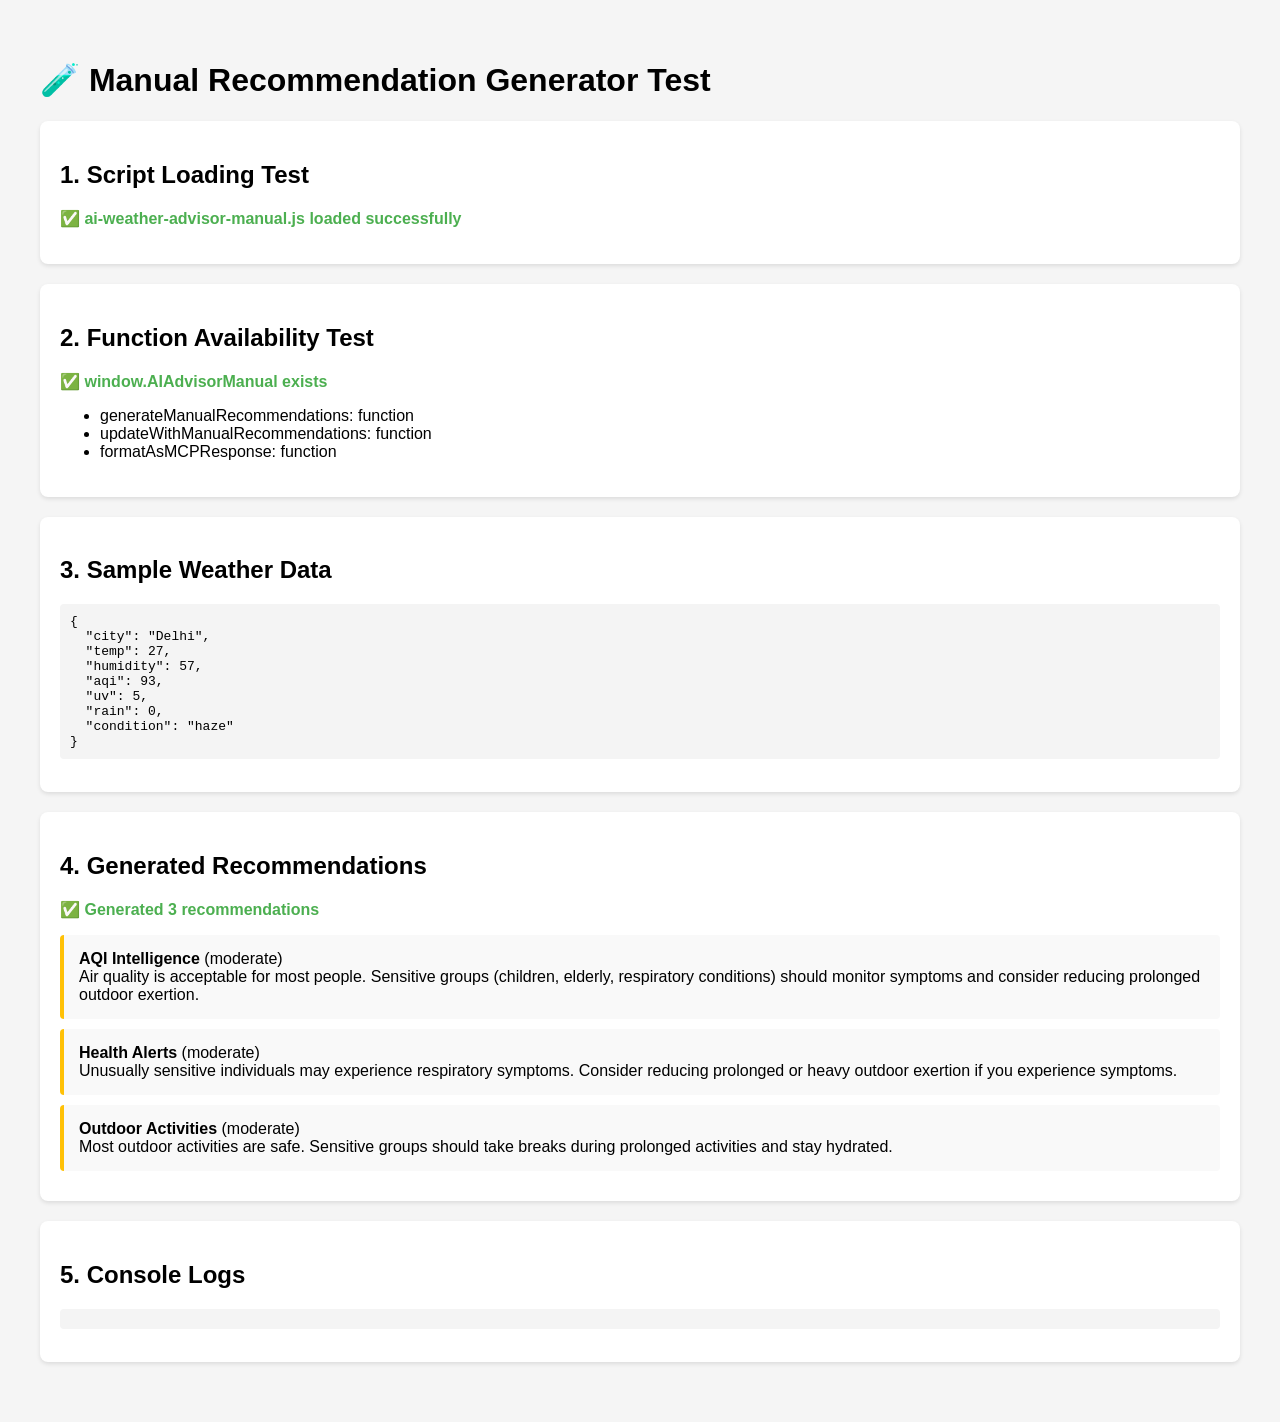
<file: src/main/resources/static/test-manual-recommendations.html>
<!DOCTYPE html>
<html lang="en">
<head>
    <meta charset="UTF-8">
    <meta name="viewport" content="width=device-width, initial-scale=1.0">
    <title>Test Manual Recommendations</title>
    <style>
        body {
            font-family: Arial, sans-serif;
            max-width: 1200px;
            margin: 20px auto;
            padding: 20px;
            background: #f5f5f5;
        }
        .test-section {
            background: white;
            padding: 20px;
            margin: 20px 0;
            border-radius: 8px;
            box-shadow: 0 2px 4px rgba(0,0,0,0.1);
        }
        .recommendation-card {
            background: #f9f9f9;
            padding: 15px;
            margin: 10px 0;
            border-left: 4px solid #4CAF50;
            border-radius: 4px;
        }
        .severity-good { border-left-color: #4CAF50; }
        .severity-moderate { border-left-color: #FFC107; }
        .severity-unhealthy_sensitive { border-left-color: #FF9800; }
        .severity-unhealthy { border-left-color: #F44336; }
        .severity-very_unhealthy { border-left-color: #9C27B0; }
        .severity-hazardous { border-left-color: #8B0000; }
        pre {
            background: #f4f4f4;
            padding: 10px;
            border-radius: 4px;
            overflow-x: auto;
        }
        .success { color: #4CAF50; font-weight: bold; }
        .error { color: #F44336; font-weight: bold; }
    </style>
</head>
<body>
    <h1>🧪 Manual Recommendation Generator Test</h1>
    
    <div class="test-section">
        <h2>1. Script Loading Test</h2>
        <div id="script-test"></div>
    </div>
    
    <div class="test-section">
        <h2>2. Function Availability Test</h2>
        <div id="function-test"></div>
    </div>
    
    <div class="test-section">
        <h2>3. Sample Weather Data</h2>
        <pre id="weather-data"></pre>
    </div>
    
    <div class="test-section">
        <h2>4. Generated Recommendations</h2>
        <div id="recommendations-output"></div>
    </div>
    
    <div class="test-section">
        <h2>5. Console Logs</h2>
        <pre id="console-logs"></pre>
    </div>

    <!-- Load the manual recommendation generator -->
    <script src="ai-weather-advisor-manual.js?v=2.0"></script>
    <script src="ai-weather-advisor-enhanced.js?v=2.0"></script>
    
    <script>
        // Capture console logs
        const logs = [];
        const originalLog = console.log;
        console.log = function(...args) {
            logs.push(args.join(' '));
            originalLog.apply(console, args);
        };
        
        // Test 1: Script Loading
        setTimeout(() => {
            const scriptTest = document.getElementById('script-test');
            if (typeof window.AIAdvisorManual !== 'undefined') {
                scriptTest.innerHTML = '<p class="success">✅ ai-weather-advisor-manual.js loaded successfully</p>';
            } else {
                scriptTest.innerHTML = '<p class="error">❌ ai-weather-advisor-manual.js NOT loaded</p>';
            }
            
            // Test 2: Function Availability
            const functionTest = document.getElementById('function-test');
            let functionsHTML = '';
            if (window.AIAdvisorManual) {
                functionsHTML += '<p class="success">✅ window.AIAdvisorManual exists</p>';
                functionsHTML += '<ul>';
                for (let key in window.AIAdvisorManual) {
                    functionsHTML += `<li>${key}: ${typeof window.AIAdvisorManual[key]}</li>`;
                }
                functionsHTML += '</ul>';
            } else {
                functionsHTML = '<p class="error">❌ window.AIAdvisorManual does NOT exist</p>';
            }
            functionTest.innerHTML = functionsHTML;
            
            // Test 3: Sample Weather Data
            const sampleWeather = {
                city: 'Delhi',
                temp: 27,
                humidity: 57,
                aqi: 93,
                uv: 5,
                rain: 0,
                condition: 'haze'
            };
            document.getElementById('weather-data').textContent = JSON.stringify(sampleWeather, null, 2);
            
            // Test 4: Generate Recommendations
            if (window.AIAdvisorManual && window.AIAdvisorManual.generateManualRecommendations) {
                try {
                    const recommendations = window.AIAdvisorManual.generateManualRecommendations(sampleWeather);
                    const output = document.getElementById('recommendations-output');
                    
                    if (recommendations && recommendations.length > 0) {
                        output.innerHTML = `<p class="success">✅ Generated ${recommendations.length} recommendations</p>`;
                        recommendations.forEach(rec => {
                            output.innerHTML += `
                                <div class="recommendation-card severity-${rec.severity}">
                                    <strong>${rec.category}</strong> (${rec.severity})<br>
                                    ${rec.text}
                                </div>
                            `;
                        });
                    } else {
                        output.innerHTML = '<p class="error">❌ No recommendations generated</p>';
                    }
                } catch (error) {
                    document.getElementById('recommendations-output').innerHTML = 
                        `<p class="error">❌ Error: ${error.message}</p><pre>${error.stack}</pre>`;
                }
            } else {
                document.getElementById('recommendations-output').innerHTML = 
                    '<p class="error">❌ generateManualRecommendations function not available</p>';
            }
            
            // Test 5: Show Console Logs
            document.getElementById('console-logs').textContent = logs.join('\n');
        }, 500);
    </script>
</body>
</html>
</file>
